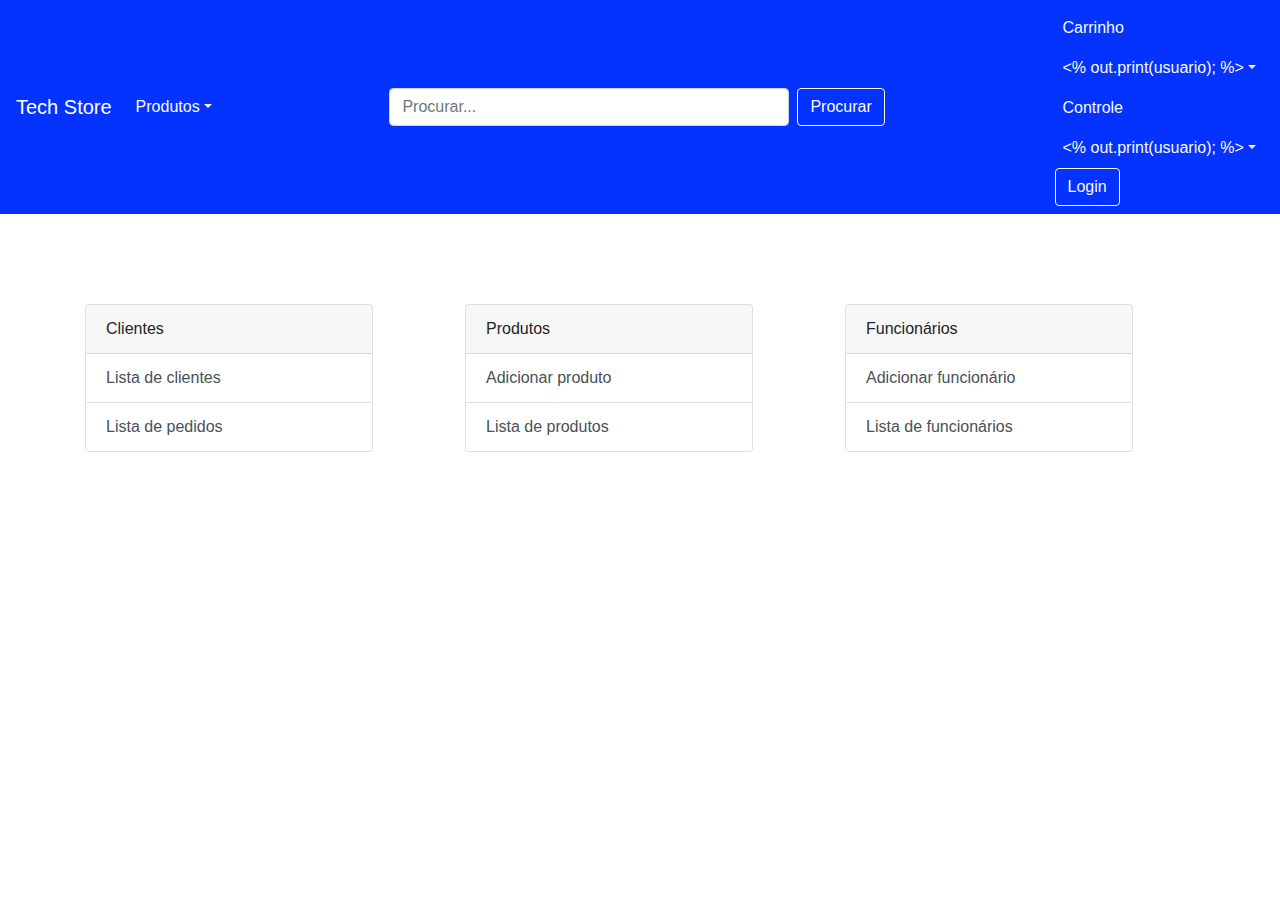
<file: web/admin.html>
<!DOCTYPE html>

<html>
    <head>
        <!-- Tags meta - charset para utilizar utf-8 e 
            viewport para utilização da responsividade com Bootstrap -->
        <meta charset="utf-8">
        <meta name="viewport" content="width=device-width, initial-scale=1, shrink-to-fit=no">
        <!-- Referências arquivos CSS -->
        <link href="resources/css/bootstrap.min.css" rel="stylesheet" />
        <link href="resources/css/style.css" rel="stylesheet" />
        
        <!-- Referências arquivos JS -->
        <script src="resources/js/jquery-3.5.1.min.js"></script>
        <script src="resources/js/admin.js"></script>
        <script src="resources/js/bootstrap.min.js"></script>
        <script src="resources/js/navbar.js"></script>
        
        <title>Admin - Tech Store</title>

    </head>

    <body>
        
        <!-- Navbar -->
        <div id="navbar">

        </div>          

        <!-- Container main-->
        <main class="container align-middle" style="margin-top:20%" id="home">
                
            <div class="row row-cols-1 row-cols-md-3">    
                
                <div class="col mb-4">
                    <div class="card" style="width: 18rem;">
                        <div class="card-header">
                            Clientes
                        </div>
                        <ul class="list-group list-group-flush">
                            <button class="list-group-item list-group-item-action" id="listaCliente">Lista de clientes</button>
                            <button class="list-group-item list-group-item-action" id="listaPedido">Lista de pedidos</button>
                        </ul>
                    </div>
                </div>

                <div class="col mb-4">
                    <div class="card" style="width: 18rem;">
                        <div class="card-header">
                            Produtos
                        </div>
                        <ul class="list-group list-group-flush">
                            <button class="list-group-item list-group-item-action" id="adicionarProduto">Adicionar produto</button>
                            <button class="list-group-item list-group-item-action" id="listaProduto">Lista de produtos</button>
                        </ul>
                    </div>
                </div>

                <div class="col mb-4">
                    <div class="card" style="width: 18rem;">
                        <div class="card-header">
                            Funcionários
                        </div>
                        <ul class="list-group list-group-flush">
                            <button class="list-group-item list-group-item-action" id="adicionarFuncionario">Adicionar funcionário</button>
                            <button class="list-group-item list-group-item-action" id="listaFuncionario">Lista de funcionários</button>
                        </ul>
                    </div>
                </div>

            </div>
        </main>

    </body>
</html>
</file>
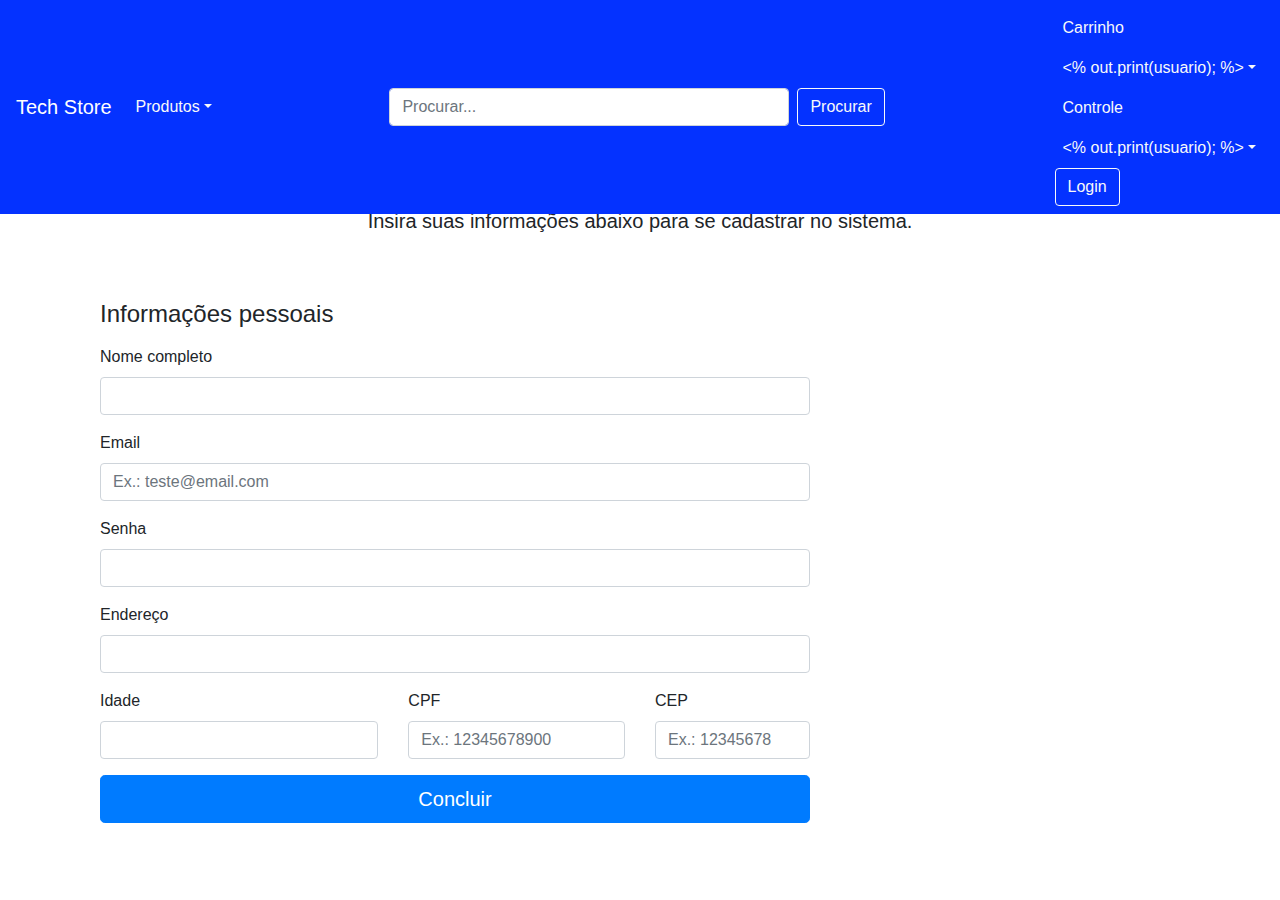
<file: web/cadastrar_cliente.html>
<!DOCTYPE html>

<html>
    <head>
        <!-- Tags meta - charset para utilizar utf-8 e 
                viewport para utilização da responsividade com Bootstrap -->
        <meta charset="utf-8">
        <meta name="viewport" content="width=device-width, initial-scale=1, shrink-to-fit=no">
        
        <!-- Referências arquivos CSS -->
        <link href="resources/css/bootstrap.min.css" rel="stylesheet" />
        <link href="resources/css/style.css" rel="stylesheet" />
                
        <!-- Referências arquivos JS -->
        <script src="resources/js/jquery-3.5.1.min.js"></script>
        <script src="resources/js/bootstrap.min.js"></script>
        <script src="resources/js/navbar.js"></script>
                
        <title>Cadastro</title>
    </head>

    <body>
        
        <!-- Navbar -->
        <div id="navbar">

        </div>
        
        <div class="container" style="margin-top:5%">
            <div class="py-5 text-center">
                <h2>Formulário de Cadastro</h2>
                <p class="lead">Insira suas informações abaixo para se cadastrar no sistema.</p>
            </div>
          
            <div class="col-md-8 order-md-1">
                <h4 class="mb-3">Informações pessoais</h4>
                <form method="POST" action="CadastroCliente">

                    <div class="mb-3">
                        <label for="nome">Nome completo</label>
                        <input type="text" class="form-control" id="nome" name="nome" required>
                    </div>
          
                    <div class="mb-3">
                        <label for="email">Email</label>
                        <input type="email" class="form-control" id="email" name="email" placeholder="Ex.: teste@email.com"  required>
                    </div>

                    <div class="mb-3">
                        <label for="senha">Senha</label>
                        <input type="password" class="form-control" id="senha" name="senha" required>
                    </div>
          
                    <div class="mb-3">
                        <label for="endereco">Endereço</label>
                        <input type="text" class="form-control" id="endereco" name="endereco">
                    </div>
          
                    <div class="row">
                        
                        <div class="col-md-5 mb-3">
                            <label for="idade">Idade</label>
                            <input type="number" class="form-control" id="idade" name="idade" required>
                        </div>
                    
                        <div class="col-md-4 mb-3">
                            <label for="cpf">CPF</label>
                            <input type="number" class="form-control" id="cpf" name="cpf" placeholder="Ex.: 12345678900" required>
                        </div>

                        <div class="col-md-3 mb-3">
                            <label for="cep">CEP</label>
                            <input type="number" class="form-control" id="cep" name="cep" placeholder="Ex.: 12345678">
                        </div>
                    </div>
                
                    <button class="btn btn-primary btn-lg btn-block" type="submit">Concluir</button>
                </form>
            </div>

        </div>

    </body>
</html>
</file>
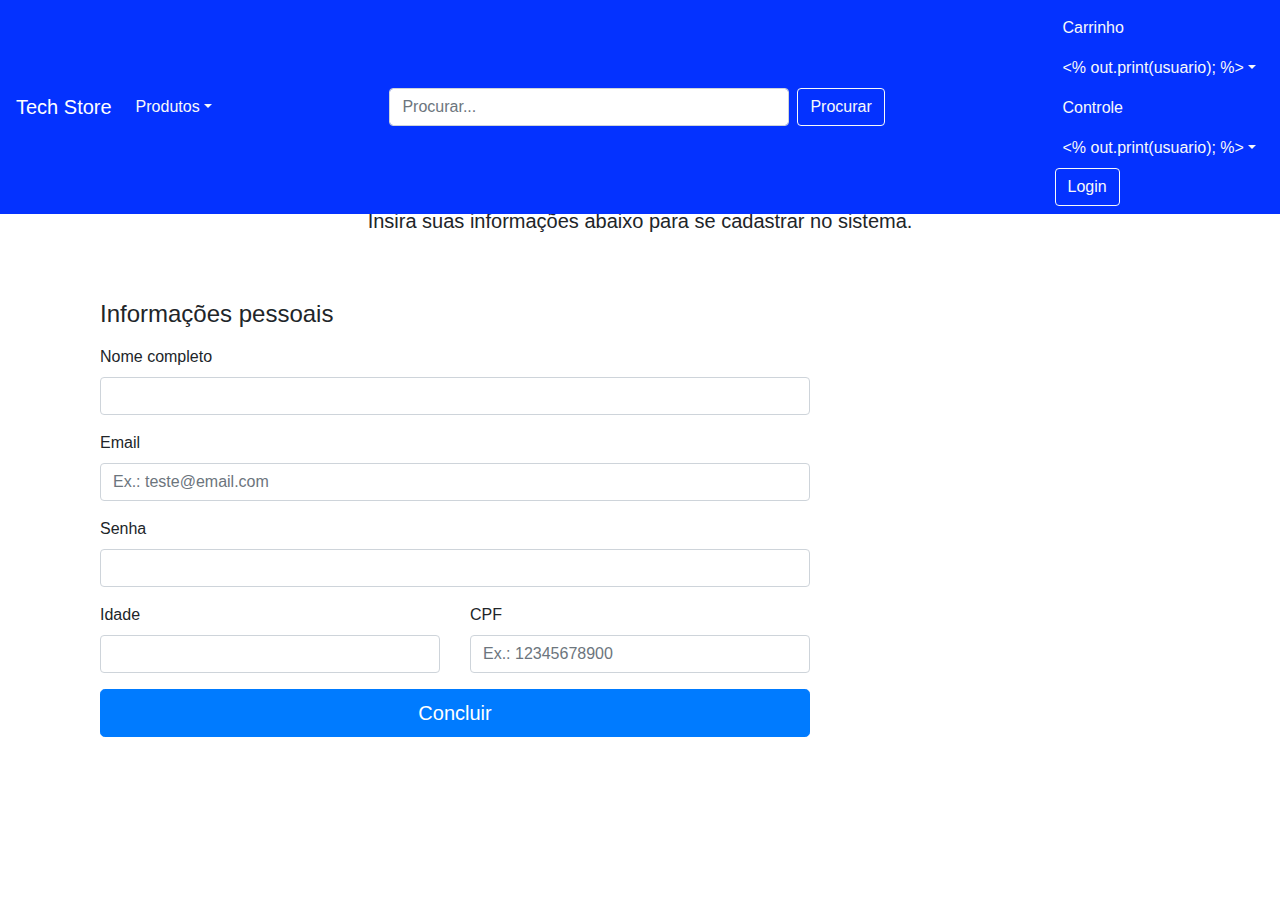
<file: web/cadastrar_funcionario.html>
<!DOCTYPE html>

<html>
    <head>
        <!-- Tags meta - charset para utilizar utf-8 e 
                viewport para utilização da responsividade com Bootstrap -->
        <meta charset="utf-8">
        <meta name="viewport" content="width=device-width, initial-scale=1, shrink-to-fit=no">
        
        <!-- Referências arquivos CSS -->
        <link href="resources/css/bootstrap.min.css" rel="stylesheet" />
        <link href="resources/css/style.css" rel="stylesheet" />
                
        <!-- Referências arquivos JS -->
        <script src="resources/js/jquery-3.5.1.min.js"></script>
        <script src="resources/js/bootstrap.min.js"></script>
        <script src="resources/js/navbar.js"></script>
                
        <title>Cadastro de Funcionário</title>
    </head>

    <body>
        
        <!-- Navbar -->
        <div id="navbar">

        </div>
        
        <div class="container" style="margin-top:5%">
            <div class="py-5 text-center">
                <h2>Formulário de Cadastro</h2>
                <p class="lead">Insira suas informações abaixo para se cadastrar no sistema.</p>
            </div>
          
            <div class="col-md-8 order-md-1">
                <h4 class="mb-3">Informações pessoais</h4>
                <form method="POST" action="CadastroFuncionario">

                    <div class="mb-3">
                        <label for="nome">Nome completo</label>
                        <input type="text" class="form-control" id="nome" name="nome" required>
                    </div>
          
                    <div class="mb-3">
                        <label for="email">Email</label>
                        <input type="email" class="form-control" id="email" name="email" placeholder="Ex.: teste@email.com"  required>
                    </div>

                    <div class="mb-3">
                        <label for="senha">Senha</label>
                        <input type="password" class="form-control" id="senha" name="senha" required>
                    </div>
          
                    <div class="row">
                        
                        <div class="col-md-6 mb-3">
                            <label for="idade">Idade</label>
                            <input type="number" class="form-control" id="idade" name="idade" required>
                        </div>
                    
                        <div class="col-md-6 mb-3">
                            <label for="cpf">CPF</label>
                            <input type="number" class="form-control" id="cpf" name="cpf" placeholder="Ex.: 12345678900" required>
                        </div>
                    </div>
                
                    <button class="btn btn-primary btn-lg btn-block" type="submit">Concluir</button>
                </form>
            </div>

        </div>

    </body>
</html>
</file>
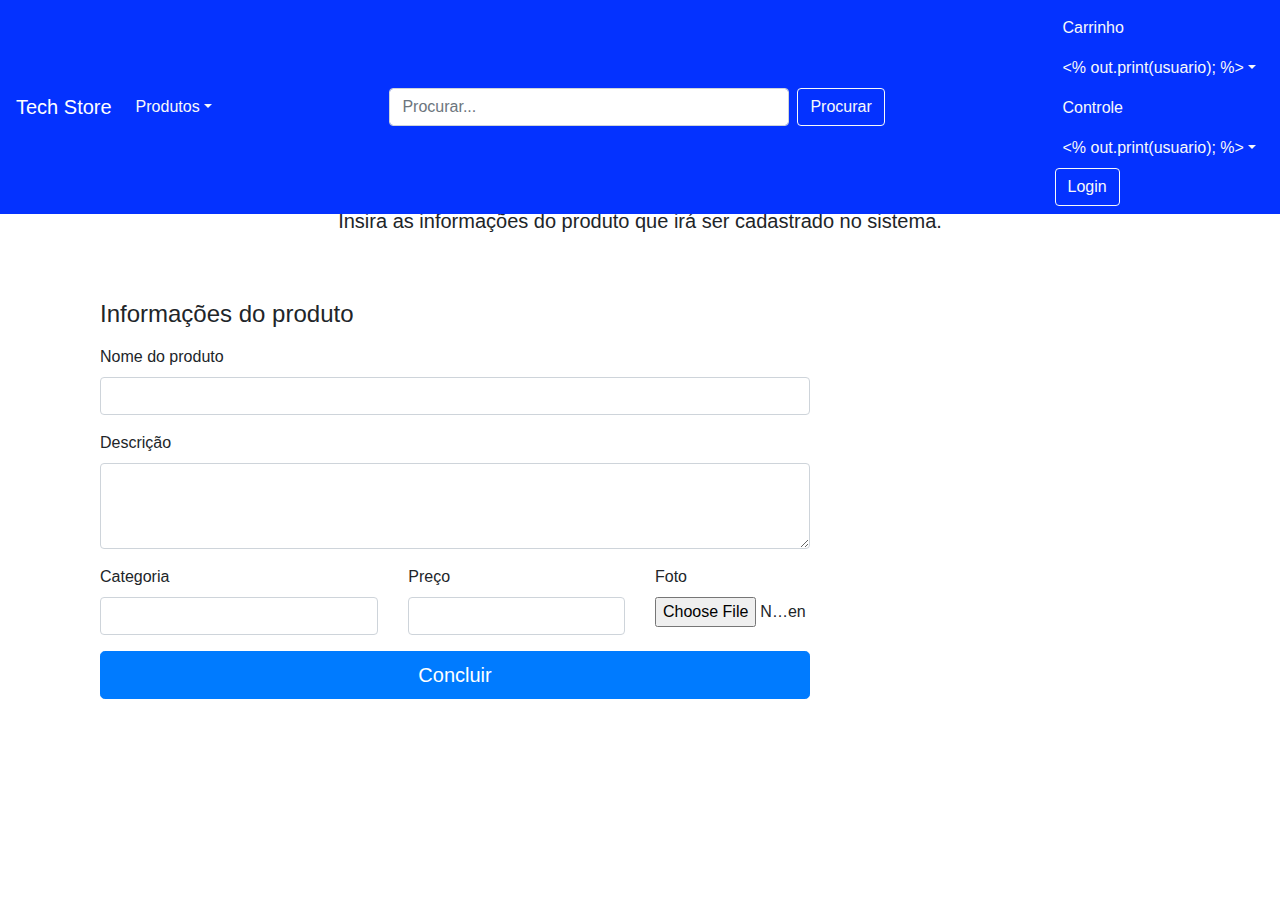
<file: web/cadastrar_produto.html>
<!DOCTYPE html>

<html>
    <head>
        <!-- Tags meta - charset para utilizar utf-8 e 
                viewport para utilização da responsividade com Bootstrap -->
        <meta charset="utf-8">
        <meta name="viewport" content="width=device-width, initial-scale=1, shrink-to-fit=no">
        
        <!-- Referências arquivos CSS -->
        <link href="resources/css/bootstrap.min.css" rel="stylesheet" />
        <link href="resources/css/style.css" rel="stylesheet" />
                
        <!-- Referências arquivos JS -->
        <script src="resources/js/jquery-3.5.1.min.js"></script>
        <script src="resources/js/bootstrap.min.js"></script>
        <script src="resources/js/navbar.js"></script>
                
        <title>Cadastro de Produtos - Tech Store</title>
    </head>

    <body>
        
        <!-- Navbar -->
        <div id="navbar">

        </div>
        
        <div class="container" style="margin-top:5%">
            <div class="py-5 text-center">
                <h2>Formulário de Cadastro</h2>
                <p class="lead">Insira as informações do produto que irá ser cadastrado no sistema.</p>
            </div>
          
            <div class="col-md-8 order-md-1">
                <h4 class="mb-3">Informações do produto</h4>
                <form  method="POST" action="CadastroProduto" enctype="multipart/form-data">

                    <div class="mb-3">
                        <label for="nome">Nome do produto</label>
                        <input type="text" class="form-control" id="nome" name="nome" required>
                    </div>
          
                    <div class="mb-3">
                        <label for="descricao">Descrição</label>
                        <textarea class="form-control" id="descricao" name="descricao" rows="3" required></textarea>
                    </div>
          
                    <div class="row">
                        
                        <div class="col-md-5 mb-3">
                            <label for="categoria">Categoria</label>
                            <input type="text" class="form-control" id="cetegoria" name="categoria" required>
                        </div>
                        
                        <div class="col-md-4 mb-3">
                            <label for="preco">Preço</label>
                            <input type="text" class="form-control" id="preco" name="preco" required>
                        </div>
                        
                        <div class="col-md-3 mb-3">
                            <label for="foto">Foto</label>
                            <input type="file" class="form-control-file" id="foto" name="foto" required>
                        </div>
                    </div>
                
                    <button class="btn btn-primary btn-lg btn-block" type="submit">Concluir</button>
                </form>
            </div>

        </div>

    </body>
</html>
</file>
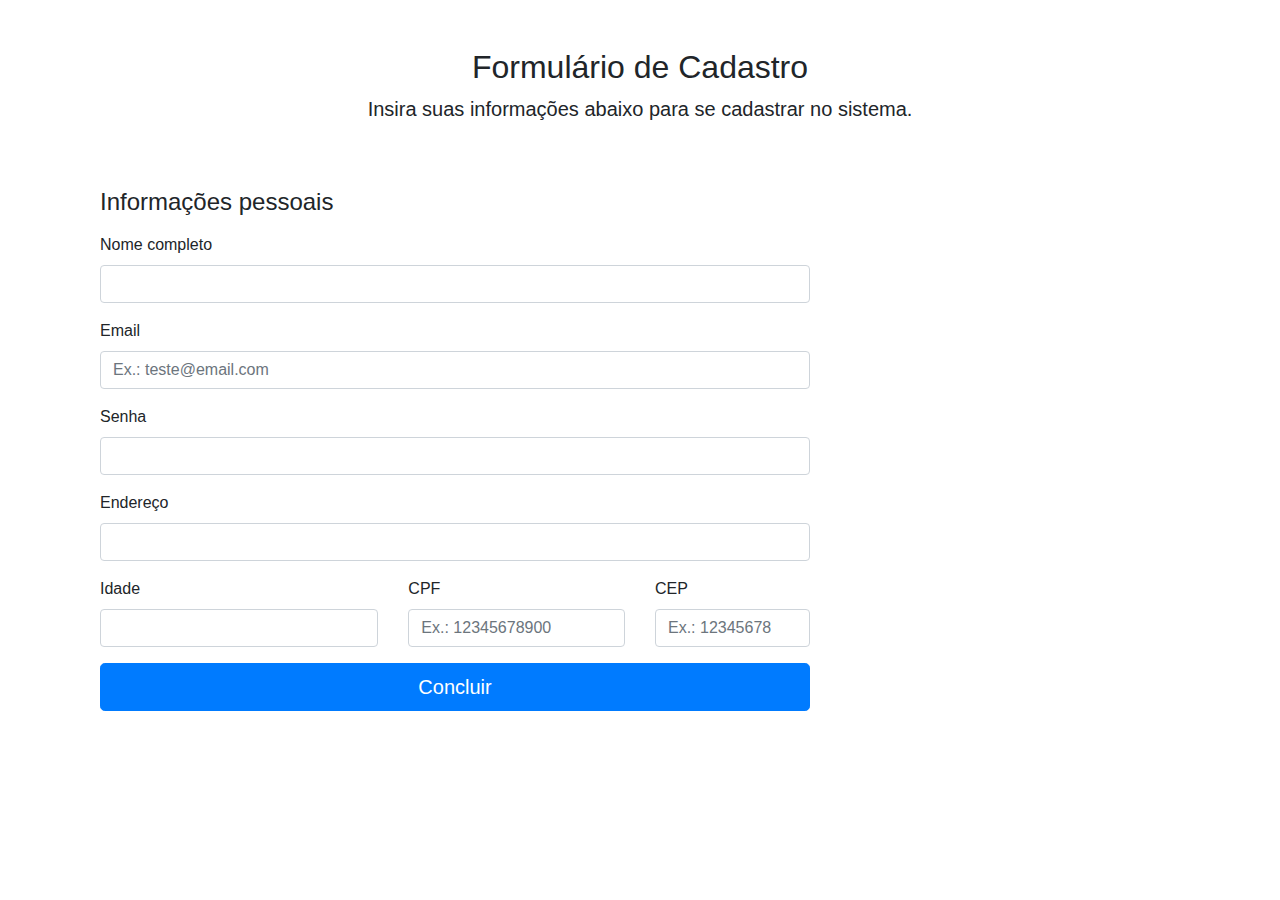
<file: web/cadastrar_usuario.html>
<!DOCTYPE html>

<html>
    <head>
        <!-- Tags meta - charset para utilizar utf-8 e 
                viewport para utilização da responsividade com Bootstrap -->
        <meta charset="utf-8">
        <meta name="viewport" content="width=device-width, initial-scale=1, shrink-to-fit=no">
        
        <!-- Referências arquivos CSS -->
        <link href="resources/css/bootstrap.min.css" rel="stylesheet" />
        <link href="resources/css/style.css" rel="stylesheet" />
                
        <!-- Referências arquivos JS -->
        <script src="resources/js/jquery-3.5.1.min.js"></script>
        <script src="resources/js/bootstrap.min.js"></script>
                
        <title>Cadastro</title>
    </head>

    <body>
        
        <div class="container">
            <div class="py-5 text-center">
                <h2>Formulário de Cadastro</h2>
                <p class="lead">Insira suas informações abaixo para se cadastrar no sistema.</p>
            </div>
          
            <div class="col-md-8 order-md-1">
                <h4 class="mb-3">Informações pessoais</h4>
                <form method="POST" action="CadastroCliente">

                    <div class="mb-3">
                        <label for="nome">Nome completo</label>
                        <input type="text" class="form-control" id="nome" name="nome" required>
                    </div>
          
                    <div class="mb-3">
                        <label for="email">Email</label>
                        <input type="email" class="form-control" id="email" name="email" placeholder="Ex.: teste@email.com"  required>
                    </div>

                    <div class="mb-3">
                        <label for="senha">Senha</label>
                        <input type="password" class="form-control" id="senha" name="senha" required>
                    </div>
          
                    <div class="mb-3">
                        <label for="endereco">Endereço</label>
                        <input type="text" class="form-control" id="endereco" name="endereco">
                    </div>
          
                    <div class="row">
                        
                        <div class="col-md-5 mb-3">
                            <label for="idade">Idade</label>
                            <input type="number" class="form-control" id="idade" name="idade" required>
                        </div>
                    
                        <div class="col-md-4 mb-3">
                            <label for="cpf">CPF</label>
                            <input type="number" class="form-control" id="cpf" name="cpf" placeholder="Ex.: 12345678900" required>
                        </div>

                        <div class="col-md-3 mb-3">
                            <label for="cep">CEP</label>
                            <input type="number" class="form-control" id="cep" name="cep" placeholder="Ex.: 12345678">
                        </div>
                    </div>
                
                    <button class="btn btn-primary btn-lg btn-block" type="submit">Concluir</button>
                </form>
            </div>

        </div>

    </body>
</html>
</file>
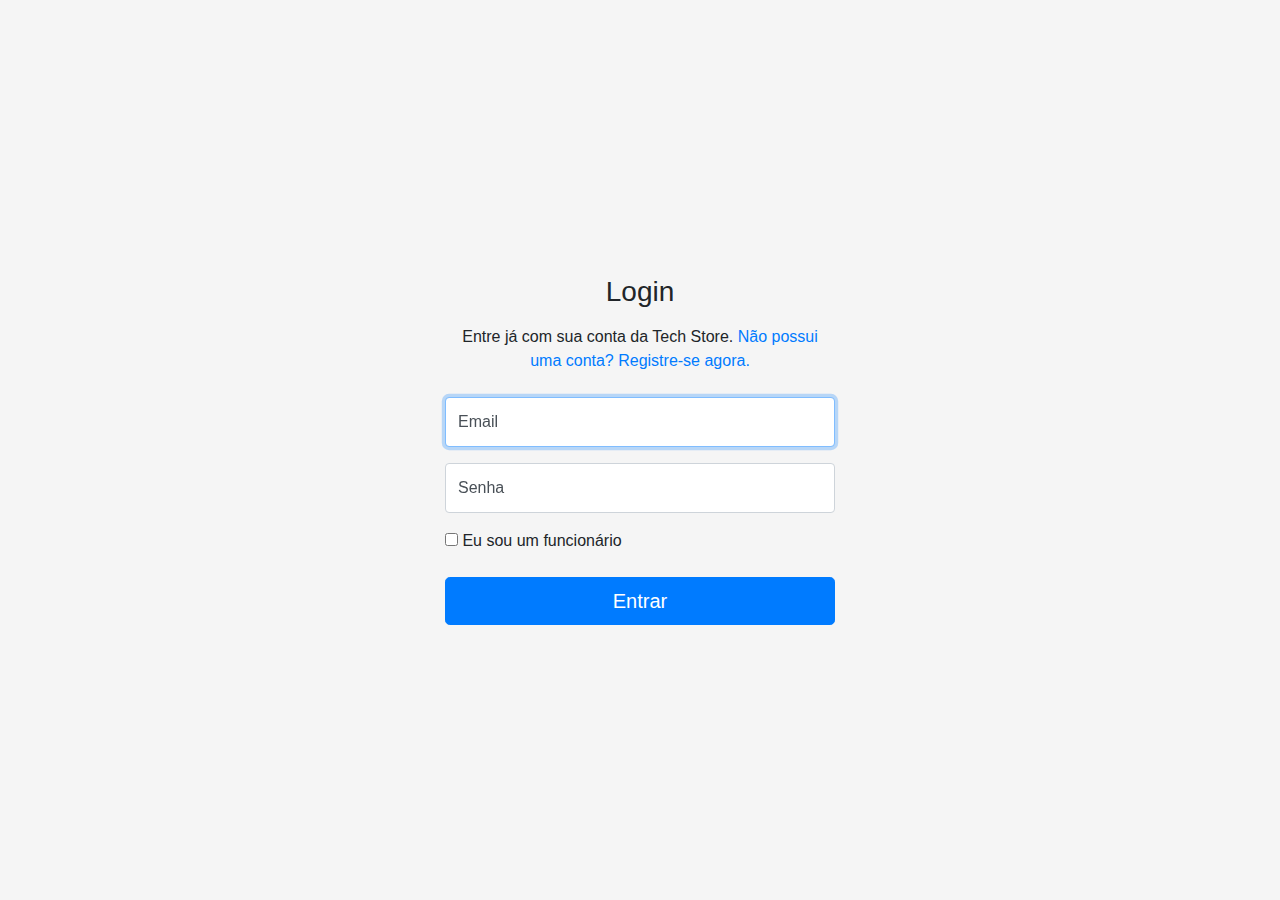
<file: web/login.html>
<!DOCTYPE html>

<html>
    <head>
        <!-- Tags meta - charset para utilizar utf-8 e 
                viewport para utilização da responsividade com Bootstrap -->
        <meta charset="utf-8">
        <meta name="viewport" content="width=device-width, initial-scale=1, shrink-to-fit=no">
        
        <!-- Referências arquivos CSS -->
        <link href="resources/css/bootstrap.min.css" rel="stylesheet" />
        <link href="resources/css/style.css" rel="stylesheet" />
        <link href="resources/css/login.css" rel="stylesheet" />
                
        <!-- Referências arquivos JS -->
        <script src="resources/js/jquery-3.5.1.min.js"></script>
        <script src="resources/js/bootstrap.min.js"></script>
                
        <title>Login</title>
    </head>

    <body>
        
        <form class="form-signin" method="POST" action="Login">
            <div class="text-center mb-4">
                <h1 class="h3 mb-3 font-weight-normal">Login</h1>
                <p>Entre já com sua conta da Tech Store. <a href="cadastrar_cliente.html">Não possui uma conta? Registre-se agora.</a></p>
            </div>

            <div class="form-label-group">
                <input type="email" id="inputEmail" class="form-control" placeholder="Email" name="email" required autofocus>
                <label for="inputEmail">Email</label>
            </div>

            <div class="form-label-group">
                <input type="password" id="inputSenha" class="form-control" placeholder="Senha" name="senha" required>
                <label for="inputSenha">Senha</label>
            </div>

            <div class="checkbox mb-3">
                <label>
                    <input type="checkbox" value="funcionario" name="funcionario"> Eu sou um funcionário
                </label>
            </div>
            
            <button class="btn btn-lg btn-primary btn-block" type="submit">Entrar</button>
        </form>

    </body>
</html>
</file>
<file: web/resources/css/style.css>
.navbar
{
    background-color: #0432ff;
}

@media (min-width: 895px)
{
    .form-inline .form-control
    {
        width: 400px;
    }
}
/* Elementos do carrosel */
.carousel
{
    margin-bottom: 4rem;
}

/* Since positioning the image, we need to help out the caption */
.carousel-caption
{
    bottom: 3rem;
    z-index: 10;
}

/* Declare heights because of positioning of img element */
.carousel-item
{
    height: 32rem;
}

.carousel-item img
{
    position: absolute;
    top: 0;
    left: 0;
    min-width: 100%;
    height: 32rem;
}
/* FIM Elementos do carrosel */
</file>
<file: web/resources/css/login.css>
html, body
{
    height: 100%;
}

body
{
    display: -ms-flexbox;
    display: flex;
    -ms-flex-align: center;
    align-items: center;
    padding-top: 40px;
    padding-bottom: 40px;
    background-color: #f5f5f5;
}

.form-signin
{
    width: 100%;
    max-width: 420px;
    padding: 15px;
    margin: auto;
}

.form-label-group
{
    position: relative;
    margin-bottom: 1rem;
}

.form-label-group input, .form-label-group label
{
    height: 3.125rem;
    padding: .75rem;
}

.form-label-group label
{
    position: absolute;
    top: 0;
    left: 0;
    display: block;
    width: 100%;
    margin-bottom: 0; /* Override default `<label>` margin */
    line-height: 1.5;
    color: #495057;
    pointer-events: none;
    cursor: text; /* Match the input under the label */
    border: 1px solid transparent;
    border-radius: .25rem;
    transition: all .1s ease-in-out;
}

.form-label-group input::-webkit-input-placeholder
{
    color: transparent;
}

.form-label-group input::-moz-placeholder
{
    color: transparent;
}

.form-label-group input:-ms-input-placeholder
{
    color: transparent;
}

.form-label-group input::-ms-input-placeholder
{
    color: transparent;
}

.form-label-group input::placeholder
{
    color: transparent;
}

.form-label-group input:not(:-moz-placeholder-shown)
{
    padding-top: 1.25rem;
    padding-bottom: .25rem;
}

.form-label-group input:not(:-ms-input-placeholder)
{
    padding-top: 1.25rem;
    padding-bottom: .25rem;
}

.form-label-group input:not(:placeholder-shown)
{
    padding-top: 1.25rem;
    padding-bottom: .25rem;
}

.form-label-group input:not(:-moz-placeholder-shown) ~ label
{
    padding-top: .25rem;
    padding-bottom: .25rem;
    font-size: 12px;
    color: #777;
}

.form-label-group input:not(:-ms-input-placeholder) ~ label
{
    padding-top: .25rem;
    padding-bottom: .25rem;
    font-size: 12px;
    color: #777;
}

.form-label-group input:not(:placeholder-shown) ~ label
{
    padding-top: .25rem;
    padding-bottom: .25rem;
    font-size: 12px;
    color: #777;
}

/* Fallback for Edge
-------------------------------------------------- */
@supports (-ms-ime-align: auto)
{
    .form-label-group
    {
        display: -ms-flexbox;
        display: flex;
        -ms-flex-direction: column-reverse;
        flex-direction: column-reverse;
    }

    .form-label-group label
    {
        position: static;
    }

    .form-label-group input::-ms-input-placeholder
    {
        color: #777;
    }
}
</file>
